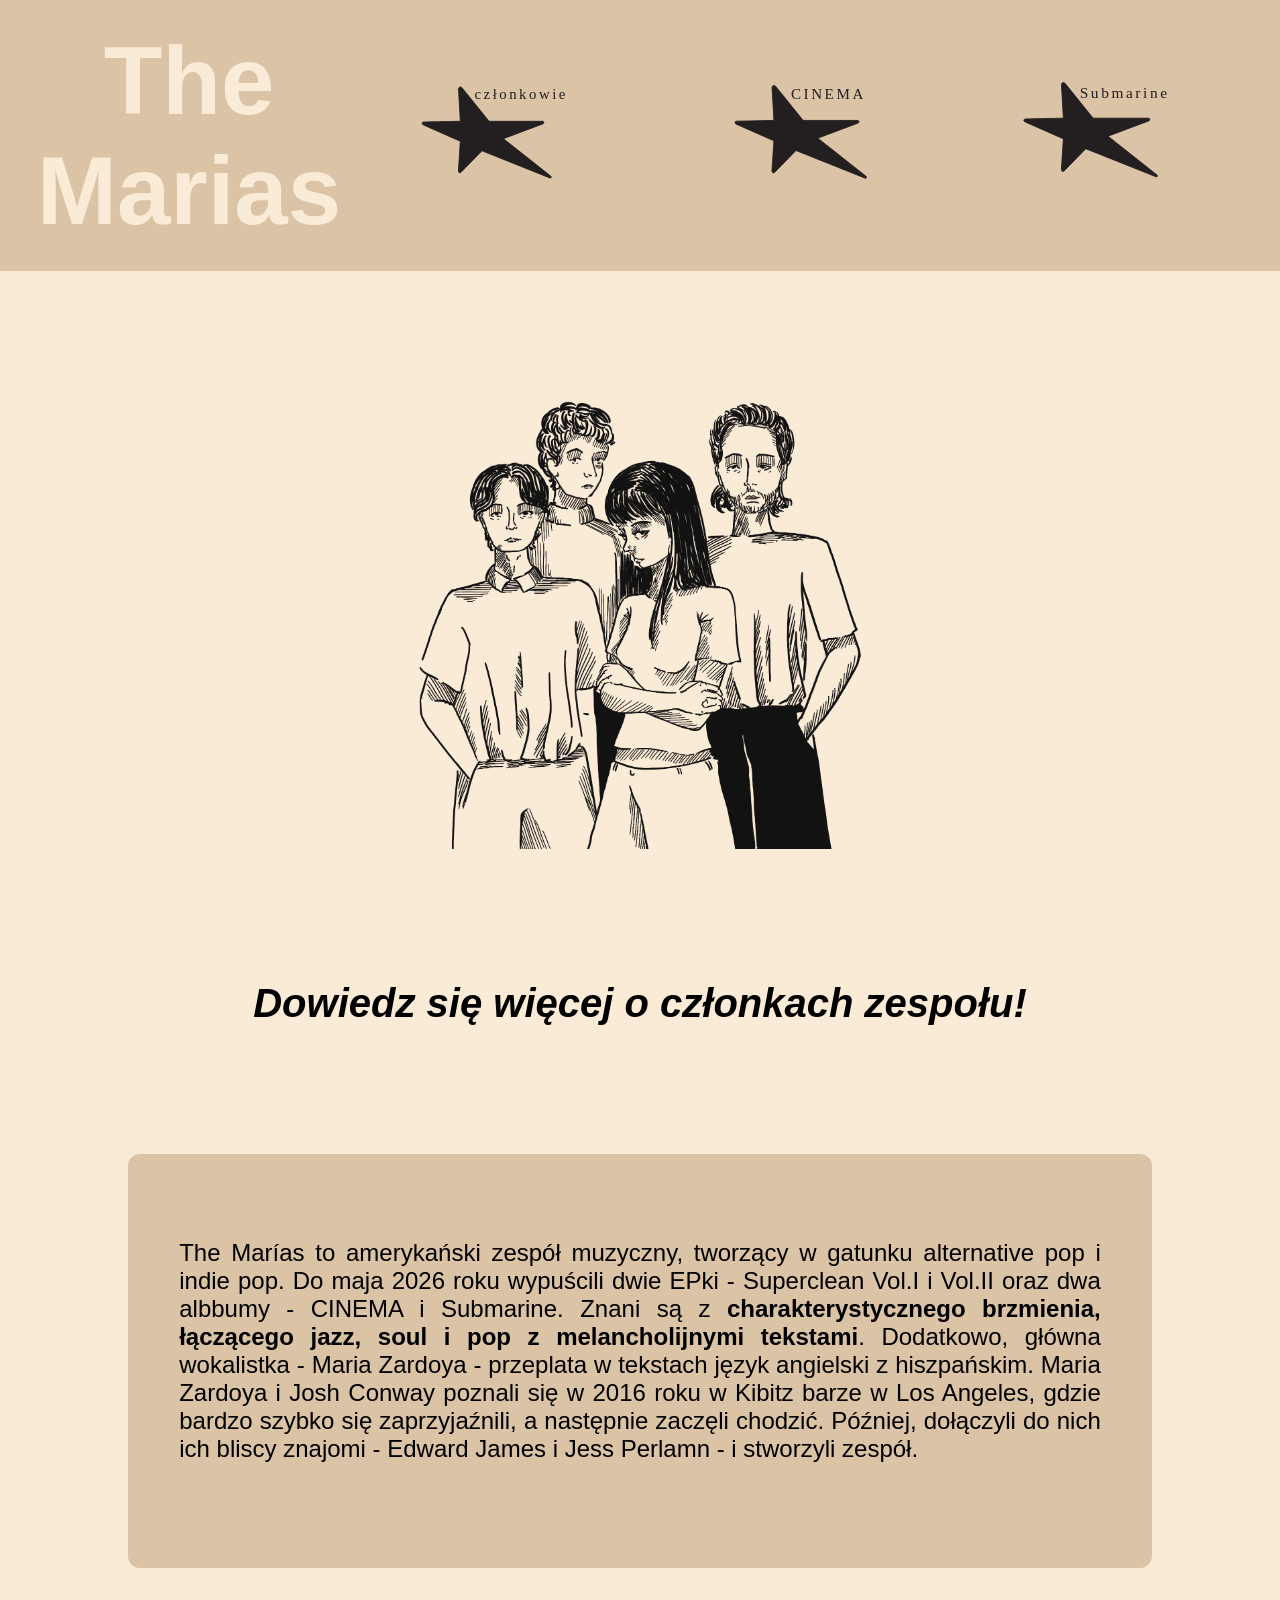
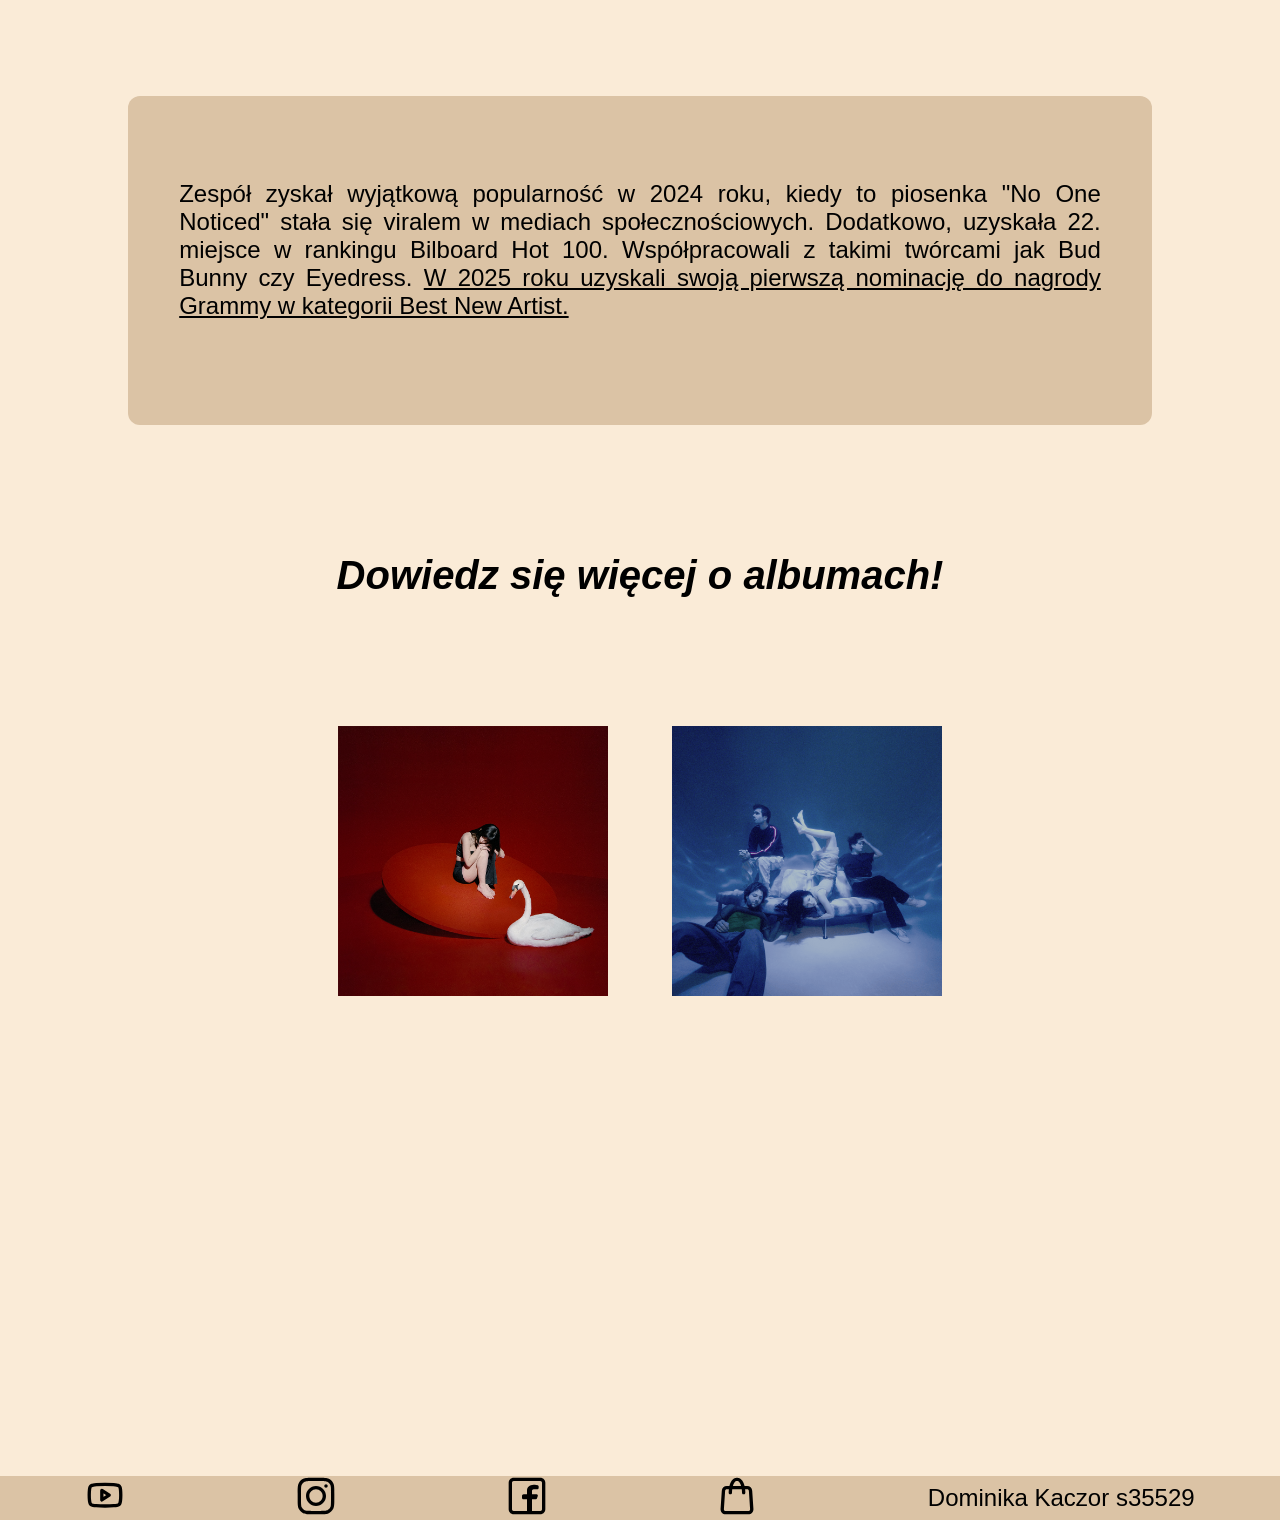
<file: index.html>
<!DOCTYPE html>
<html lang="pl">

<head>
    <meta charset="UTF-8">
    <meta name="viewport" content="width=device-width, initial-scale=1.0">
    <title>The Marias</title>
    <link rel="stylesheet" href="style.css">
    <link rel="icon" type="image/x-icon" href="photos/staricon.ico">
</head>

<body>
    <header>
        <div class="header1">
            <h1>The Marias</h1>
            <div class="nav">
                <a href="index2.html">
                    <img src="photos/czlonkowie.svg" alt="Członkowie" width="300" height="100">
                </a>
                <a href="index3.html">
                    <img src="photos/CINEMA.svg" alt="CINEMA" width="300" height="100">
                </a>
                <a href="index4.html">
                    <img src="photos/submarine.svg" alt="Submarine" width="300" height="100">
                </a>
            </div>
        </div>
    </header>


    <div class="container" style="margin-top: 10%; margin-bottom: 10%;">
        <a href="index2.html" class="button1">
            <img src="photos/Untitled_Artwork3.png" width="450" height="450" alt="The Marias grafika">
        </a>
    </div>


    <div class="album">Dowiedz się więcej o członkach zespołu!</div>

    <div class="background1">
        <div class="class">
            The Marías to amerykański zespół muzyczny,
            tworzący w gatunku alternative pop i indie pop. Do maja 2026 roku wypuścili dwie EPki - Superclean Vol.I i
            Vol.II oraz dwa albbumy - CINEMA i Submarine. Znani są z <b>charakterystycznego brzmienia, łączącego jazz,
                soul
                i
                pop z melancholijnymi tekstami</b>. Dodatkowo, główna wokalistka - Maria Zardoya - przeplata w tekstach
            język
            angielski z hiszpańskim. Maria Zardoya i Josh Conway poznali się w 2016 roku w Kibitz barze w Los Angeles,
            gdzie
            bardzo szybko się zaprzyjaźnili, a następnie zaczęli chodzić. Później, dołączyli do nich ich bliscy znajomi
            -
            Edward James i Jess Perlamn - i stworzyli zespół.
        </div>
    </div>

    <div class="background1">
        <div class="class">
            Zespół zyskał wyjątkową popularność w 2024 roku, kiedy to piosenka "No One Noticed" stała się viralem w
            mediach
            społecznościowych. Dodatkowo, uzyskała 22. miejsce w rankingu Bilboard Hot 100. Współpracowali z takimi
            twórcami
            jak Bud Bunny czy Eyedress. <u>W 2025 roku uzyskali swoją pierwszą nominację do nagrody Grammy w kategorii
                Best
                New
                Artist.</u>
        </div>
    </div>

    <div class="album">
        Dowiedz się więcej o albumach!
    </div>

    <div style="display: flex; gap: 5%; justify-content: center; flex-direction: row;">

        <a href="index3.html" class="button2">
            <div class="container">
                <img src="photos/cinema2.png" width="270" height="270" alt="album CINEMA">
            </div>
        </a>



        <a href="index4.html" class="button3">
            <div class="container">
                <img src="photos/submarine2.png" width="270" height="270" alt="album Submarine">
            </div>
        </a>
    </div>

    <div class="sound">

        <iframe data-testid="embed-iframe" style="width:100%; height:352px; border:0; border-radius:12px;"
            src="https://open.spotify.com/embed/artist/2sSGPbdZJkaSE2AbcGOACx?utm_source=generator&theme=0"
            allowfullscreen allow="autoplay; clipboard-write; encrypted-media; fullscreen; picture-in-picture"
            loading="lazy">
        </iframe>

    </div>

    <div class="end1">
        <!-- <div > -->
        <a href="https://www.youtube.com/channel/UChmZkdugBmAP_zpyzayv6VQ" target="_blank">
            <img src="photos/youtube.svg" width="40" height="40" alt="Youtube">
        </a>
        <a href="https://www.instagram.com/themarias/" target="_blank">
            <img src="photos/instagram.svg" width="40" height="40" alt="Instagram">
        </a>
        <a href="https://www.facebook.com/themariasmp3/?locale=pl_PL" target="_blank">
            <img src="photos/facebook.svg" width="40" height="40" alt="Facebook">
        </a>
        <a href="https://shop.themarias.us/en-uk" target="_blank">
            <img src="photos/shop.svg" width="40" height="40" alt="Shop">
        </a>
        <!-- </div> -->

        <div id="footer">Dominika Kaczor s35529</div>

    </div>
</body>

</html>
</file>
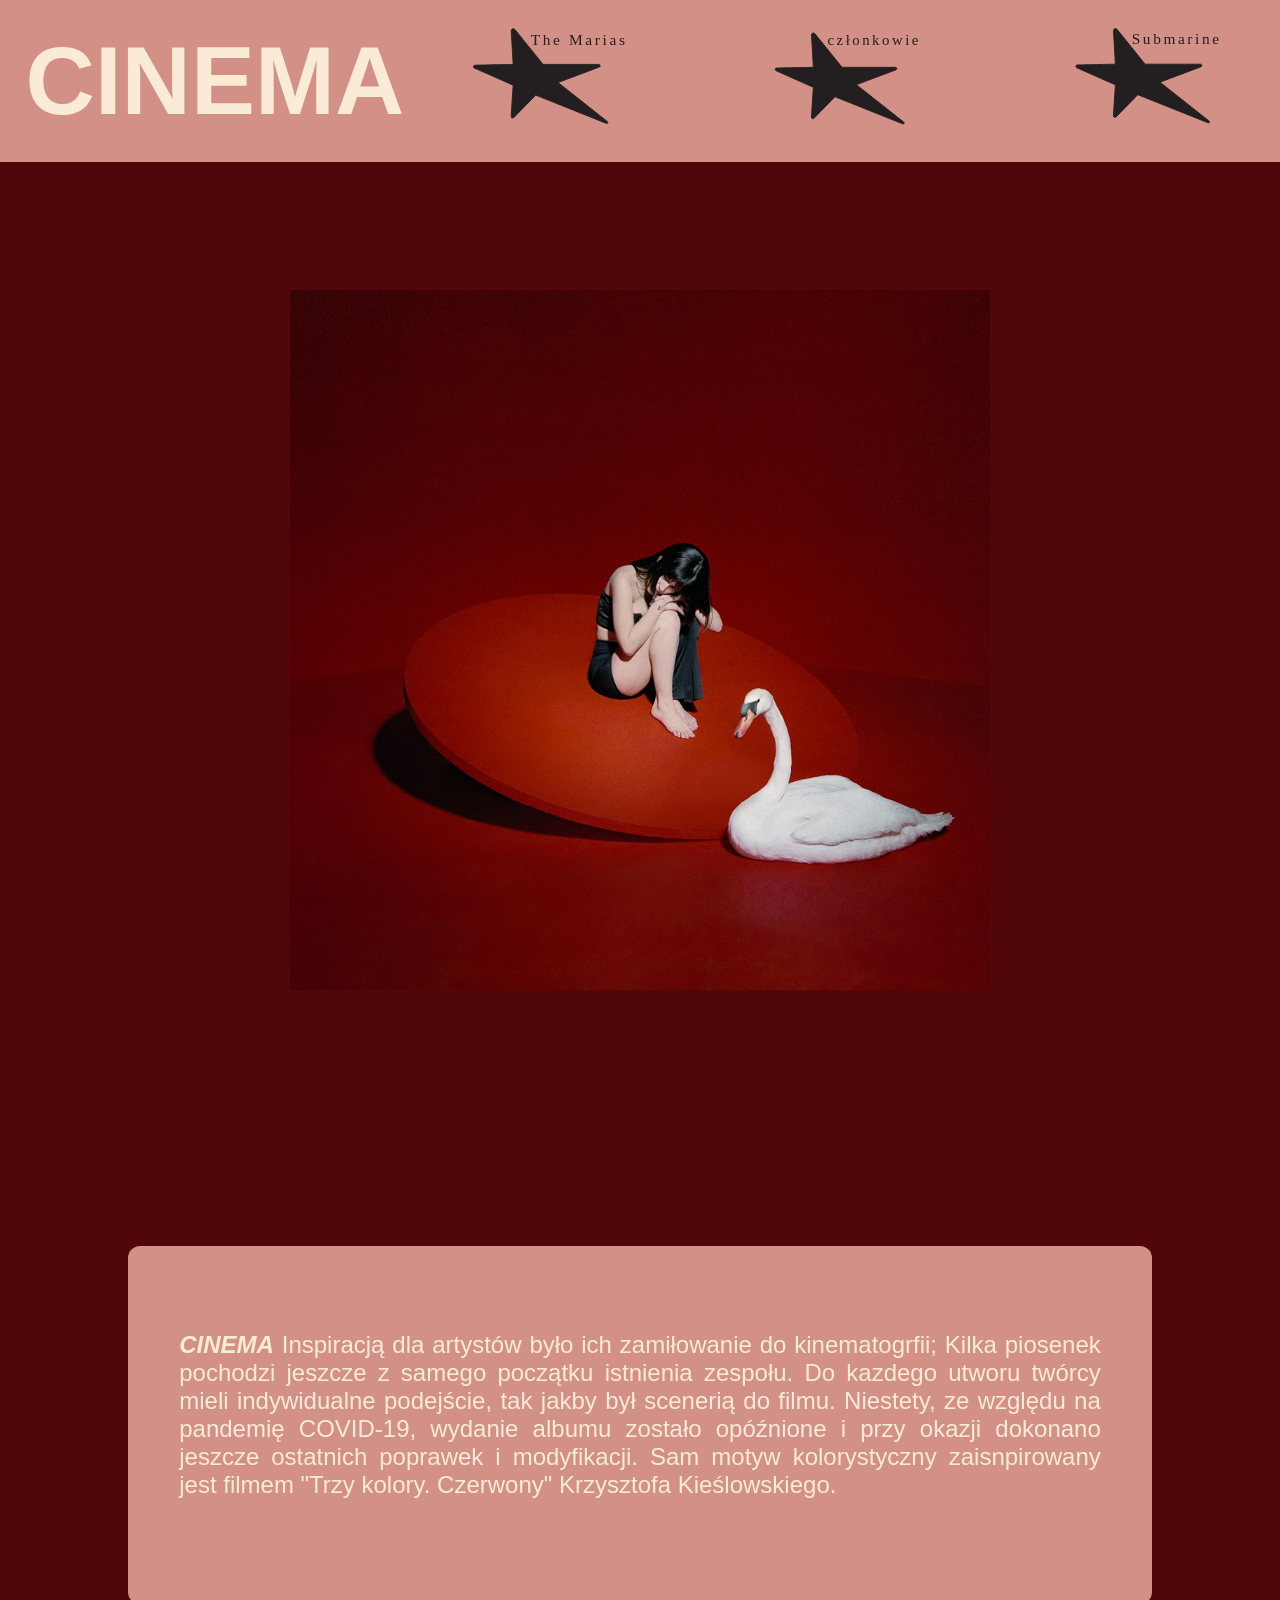
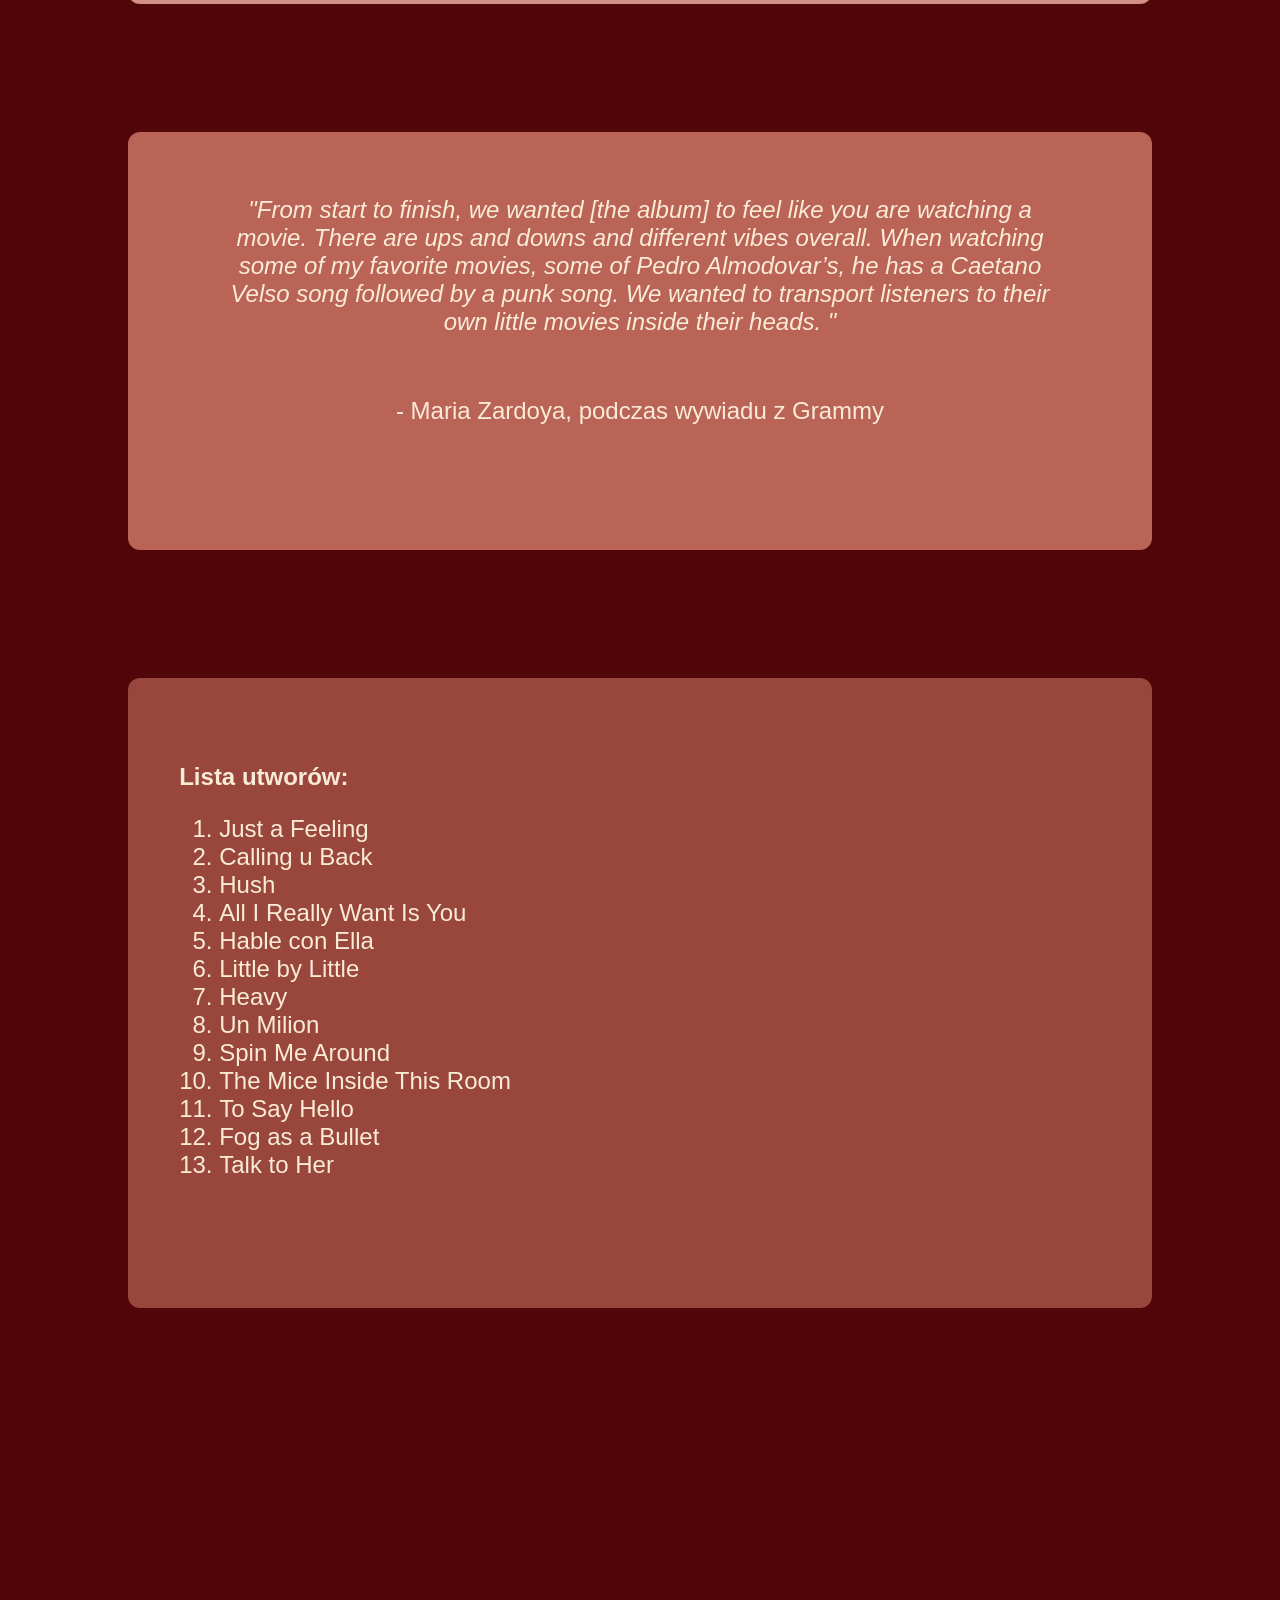
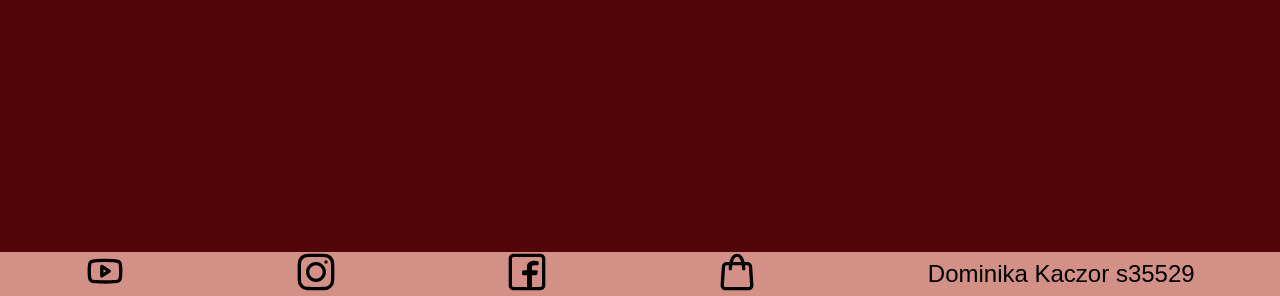
<file: index3.html>
<!DOCTYPE html>
<html lang="pl">

<head>
    <meta charset="UTF-8">
    <meta name="viewport" content="width=device-width, initial-scale=1.0">
    <title>submarine</title>
    <link rel="stylesheet" href="style.css">
    <link rel="icon" type="image/x-icon" href="photos/staricon.ico">

</head>

<body style="background-color:hsl(358, 86%, 17%); color: antiquewhite;">

    <header>
        <div class="header2">
            <h1>CINEMA</h1>
            <div class="nav">
                <a href="index.html">
                    <img src="photos/themarias.svg" alt="The Marias" width="300" height="100">
                </a>
                <a href="index2.html">
                    <img src="photos/czlonkowie.svg" alt="Członkowie" width="300" height="100">
                </a>
                <a href="index4.html">
                    <img src="photos/submarine.svg" alt="Submarine" width="300" height="100">
                </a>
            </div>
        </div>
    </header>

    <a href="index2.html">
        <div class="container">
            <img src="photos/cinema2.png" width="700" height="700" alt="CINEMA"
                style="margin-top: 10%; margin-bottom: 10%;">
        </div>
    </a>
    <div class="background2">
        <div class="class"><i><b>CINEMA</b></i>
            Inspiracją dla artystów było ich zamiłowanie do kinematogrfii; Kilka piosenek pochodzi jeszcze z samego
            początku
            istnienia zespołu. Do kazdego utworu twórcy mieli indywidualne podejście, tak jakby był scenerią do filmu.
            Niestety, ze względu na pandemię COVID-19, wydanie albumu zostało opóźnione i przy okazji dokonano jeszcze
            ostatnich poprawek i modyfikacji. Sam motyw kolorystyczny zaisnpirowany jest filmem "Trzy kolory. Czerwony"
            Krzysztofa Kieślowskiego.</div>
    </div>

    <div class="background4">
        <div class="quote">
            "From start to finish, we wanted [the album] to feel like you are watching a movie. There are ups and downs
            and
            different vibes overall. When watching some of my favorite movies, some of Pedro Almodovar’s, he has a
            Caetano
            Velso song followed by a punk song. We wanted to transport listeners to their own little movies inside their
            heads.

            "
        </div>

        <div class="author">
            - Maria Zardoya, podczas wywiadu z Grammy
        </div>
    </div>

    <div class="background5">
        <div class="class">
            <b>Lista utworów:</b>
            <ol>
                <li>Just a Feeling</li>
                <li>Calling u Back</li>
                <li>Hush</li>
                <li>All I Really Want Is You</li>
                <li>Hable con Ella</li>
                <li>Little by Little</li>
                <li>Heavy</li>
                <li>Un Milion</li>
                <li>Spin Me Around</li>
                <li>The Mice Inside This Room</li>
                <li>To Say Hello</li>
                <li>Fog as a Bullet</li>
                <li>Talk to Her</li>
            </ol>

        </div>
    </div>

    <div class="sound">
        <iframe data-testid="embed-iframe" style="width:100%; height:352px; border:0; border-radius:12px;"
            src="https://open.spotify.com/embed/album/5TkaDC4mYSLBvdG6UrIB0v?utm_source=generator">
        </iframe>
    </div>

    <div class="end2">
        <a href="https://www.youtube.com/channel/UChmZkdugBmAP_zpyzayv6VQ" target="_blank">
            <img src="photos/youtube.svg" width="40" height="40" alt="Youtube">
        </a>
        <a href="https://www.instagram.com/themarias/" target="_blank">
            <img src="photos/instagram.svg" width="40" height="40" alt="Instagram">
        </a>
        <a href="https://www.facebook.com/themariasmp3/?locale=pl_PL" target="_blank">
            <img src="photos/facebook.svg" width="40" height="40" alt="Facebook">
        </a>
        <a href="https://shop.themarias.us/en-uk" target="_blank">
            <img src="photos/shop.svg" width="40" height="40" alt="Shop">
        </a>

        <div id="footer">Dominika Kaczor s35529</div>
    </div>
</body>

</html>
</file>
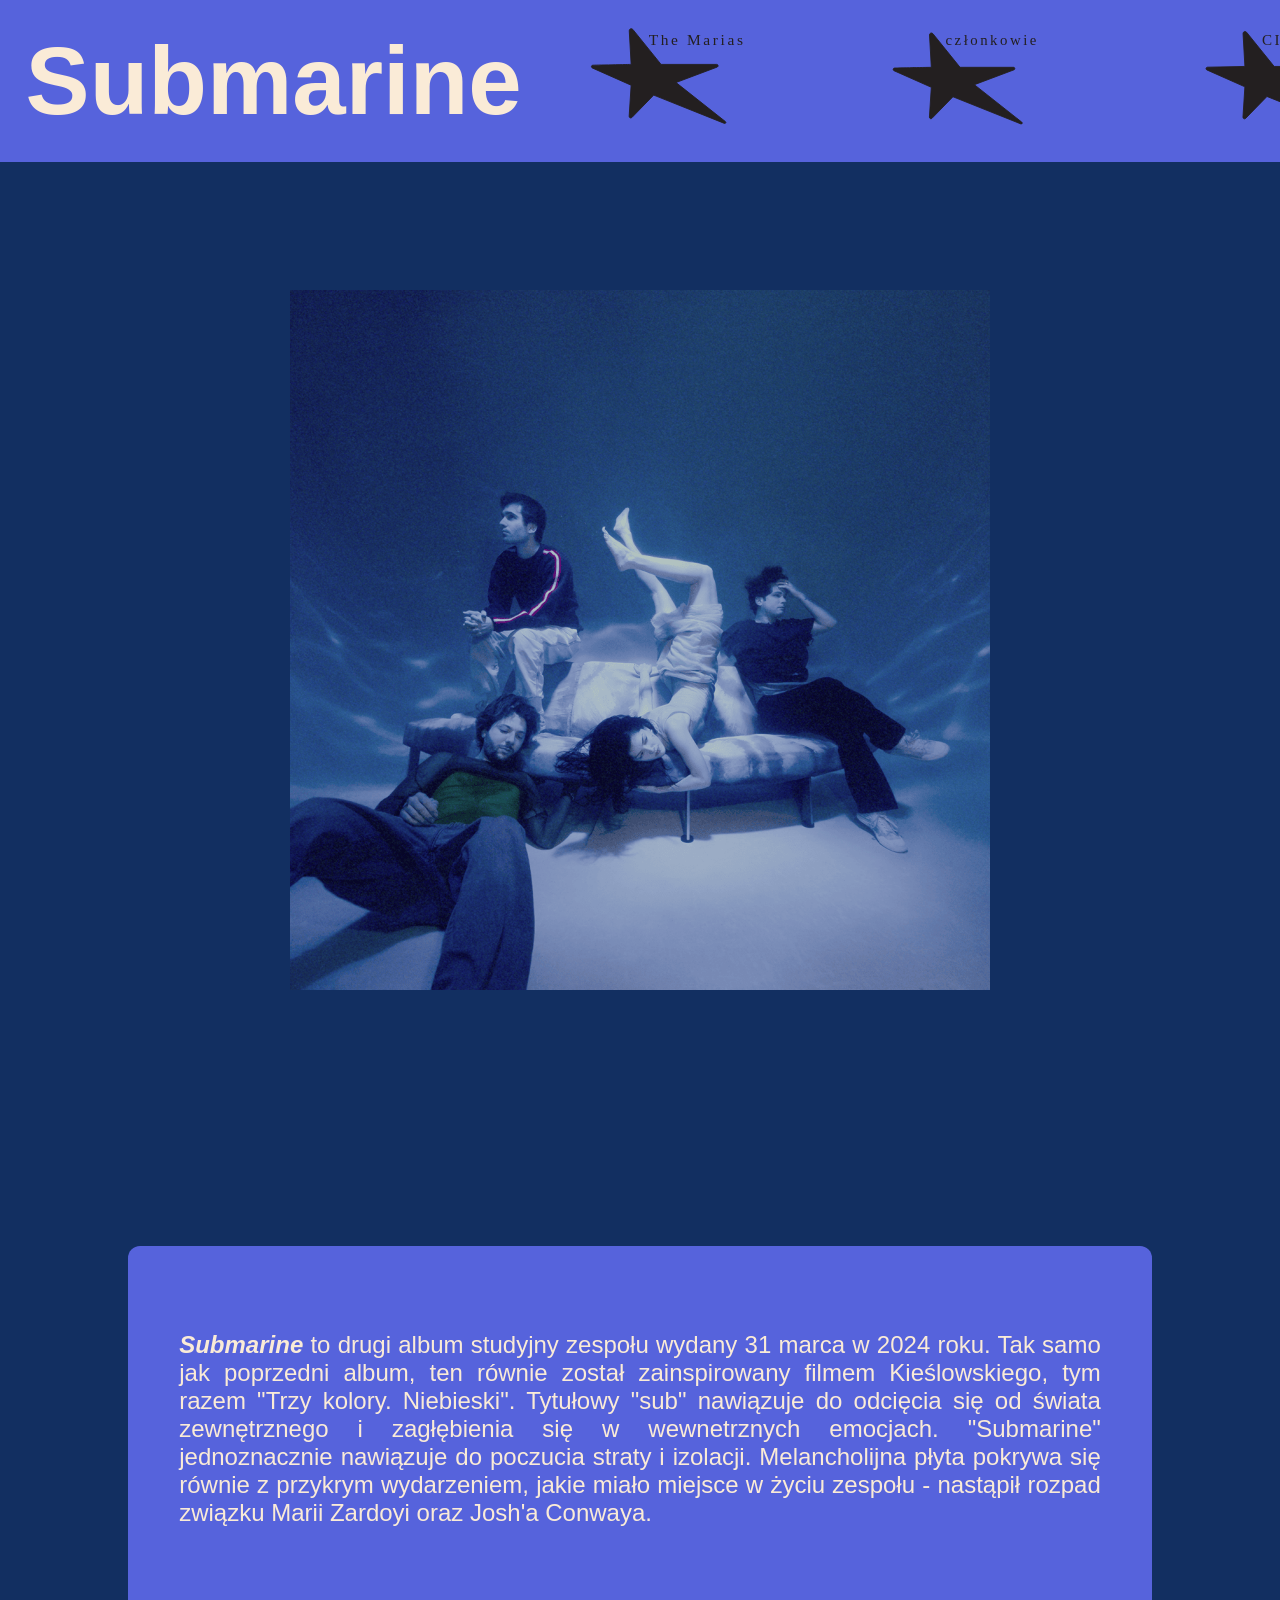
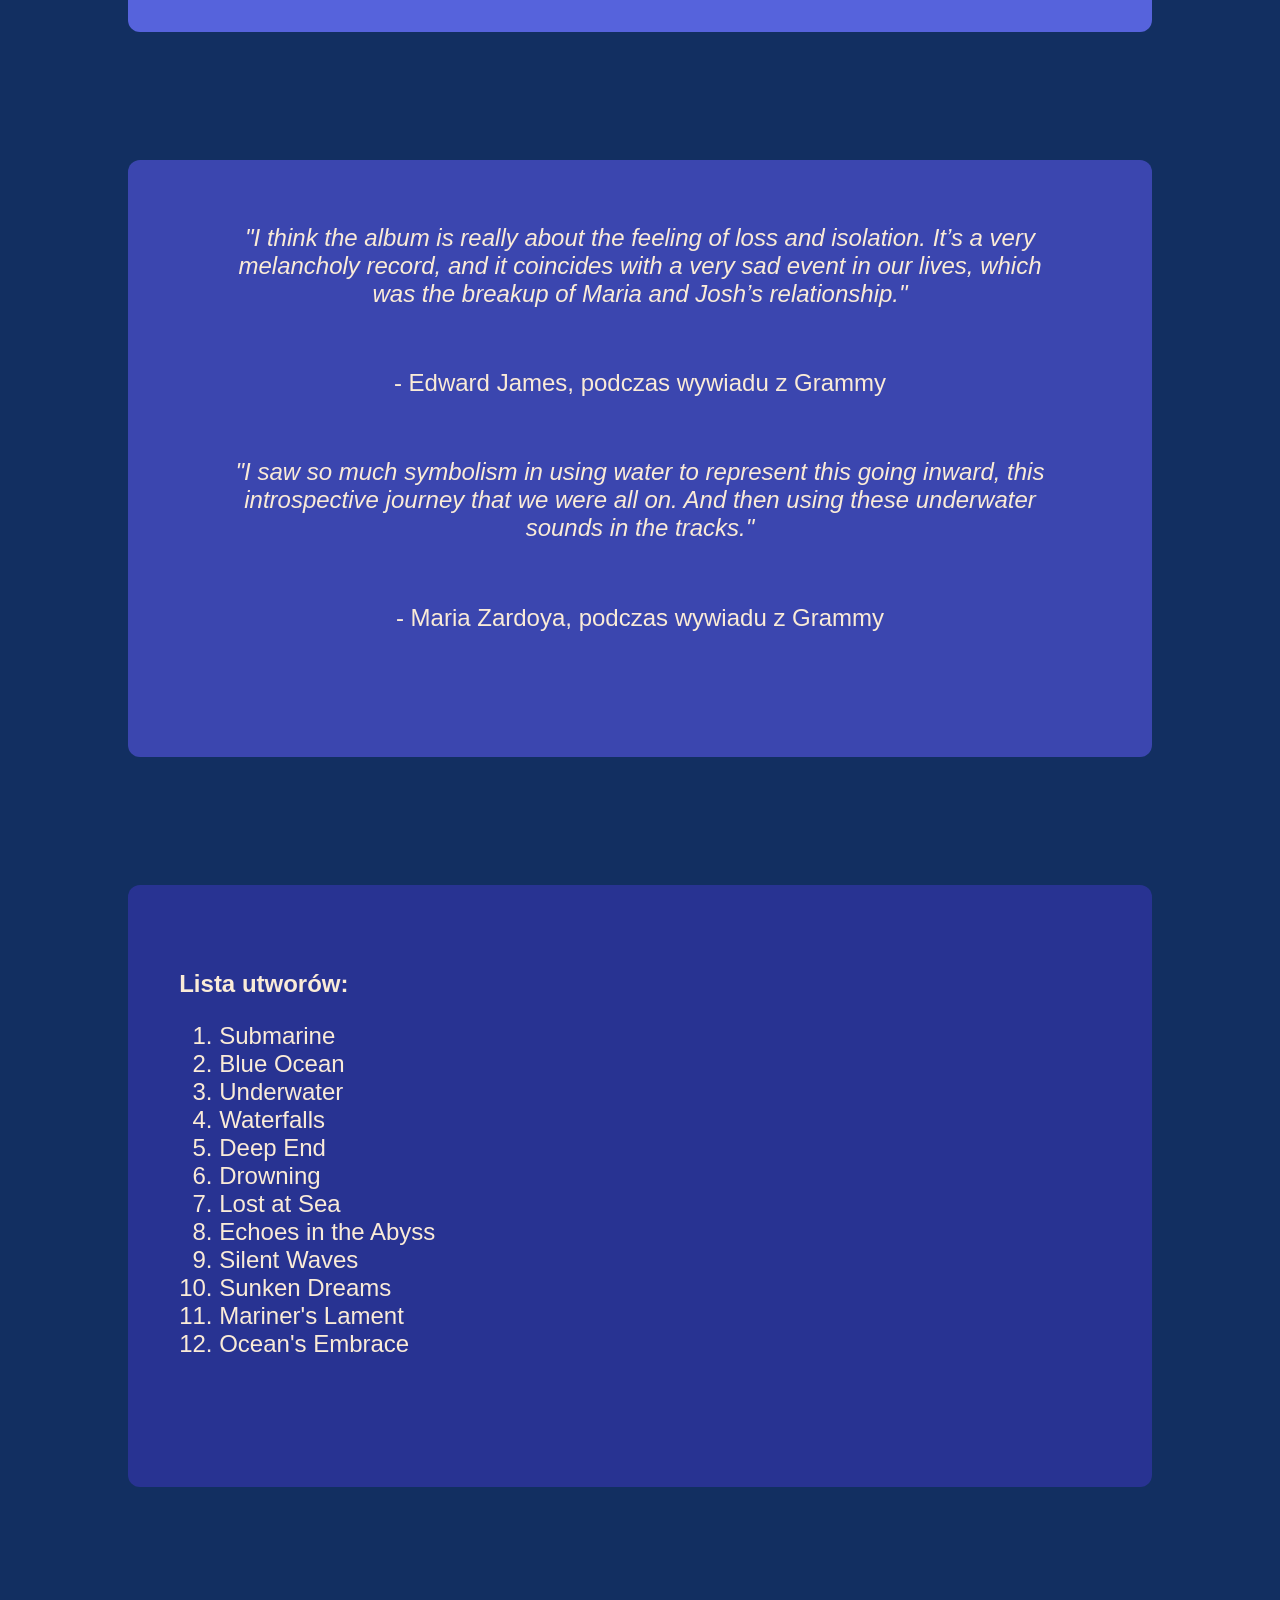
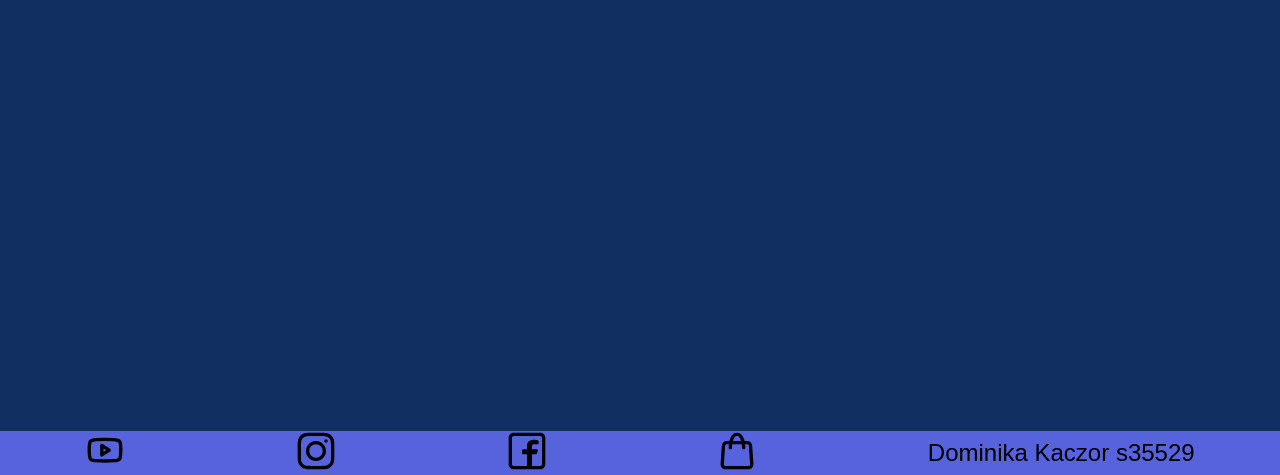
<file: index4.html>
<!DOCTYPE html>
<html lang="pl">

<head>
    <meta charset="UTF-8">
    <meta name="viewport" content="width=device-width, initial-scale=1.0">
    <title>submarine</title>
    <link rel="stylesheet" href="style.css">


</head>

<body style="background-color: rgb(18, 47, 97); color: antiquewhite;">

    <header>
        <div class="header3">
            <h1>Submarine</h1>
            <div class="nav">
                <a href="index.html">
                    <img src="photos/themarias.svg" alt="Submarine" width="300" height="100">
                </a>
                <a href="index2.html">
                    <img src="photos/czlonkowie.svg" alt="Członkowie" width="300" height="100">
                </a>
                <a href="index3.html">
                    <img src="photos/CINEMA.svg" alt="CINEMA" width="300" height="100">
                </a>
            </div>
        </div>
    </header>

    <a href="index2.html">
        <div class="container">
            <img src="photos/submarine2.png" width="700" height="700" alt="Submarine"
                style="margin-top: 10%; margin-bottom: 10%;">
        </div>
    </a>

    <div class="background3">
        <div class="class"><i><b>Submarine</b></i> to drugi album studyjny zespołu wydany 31 marca w 2024 roku. Tak samo
            jak
            poprzedni album, ten równie został zainspirowany filmem Kieślowskiego, tym razem "Trzy kolory. Niebieski".
            Tytułowy "sub" nawiązuje do odcięcia się od świata zewnętrznego i zagłębienia się w wewnetrznych emocjach.
            "Submarine" jednoznacznie nawiązuje do poczucia straty i izolacji. Melancholijna płyta pokrywa się równie z
            przykrym wydarzeniem, jakie miało miejsce w życiu zespołu - nastąpił rozpad związku Marii Zardoyi oraz
            Josh'a
            Conwaya.</div>
    </div>

    <div class="background6">
        <div class="quote">
            "I think the album is really about the feeling of loss and isolation. It’s a very melancholy record, and it
            coincides with a very sad event in our lives, which was the breakup of Maria and Josh’s relationship."
        </div>

        <div class="author">
            - Edward James, podczas wywiadu z Grammy
        </div>
        <div class="quote">
            "I saw so much symbolism in using water to represent this going inward, this introspective journey that we
            were
            all on. And then using these underwater sounds in the tracks."
        </div>

        <div class="author">
            - Maria Zardoya, podczas wywiadu z Grammy
        </div>
    </div>

    <div class="background7">
        <div class="class">
            <b>Lista utworów:</b>
            <ol>
                <li>Submarine</li>
                <li>Blue Ocean</li>
                <li>Underwater</li>
                <li>Waterfalls</li>
                <li>Deep End</li>
                <li>Drowning</li>
                <li>Lost at Sea</li>
                <li>Echoes in the Abyss</li>
                <li>Silent Waves</li>
                <li>Sunken Dreams</li>
                <li>Mariner's Lament</li>
                <li>Ocean's Embrace</li>
            </ol>

        </div>
    </div>

    <div class="sound">
        <iframe data-testid="embed-iframe" style="width:100%; height:352px; border:0; border-radius:12px;"
            src="https://open.spotify.com/embed/album/03guxdOi12XJbnvxvxbpwG?utm_source=generator" allowfullscreen
            allow="autoplay; clipboard-write; encrypted-media; fullscreen; picture-in-picture" loading="lazy">
        </iframe>
    </div>

    <div class="end3">
        <a href="https://www.youtube.com/channel/UChmZkdugBmAP_zpyzayv6VQ" target="_blank">
            <img src="photos/youtube.svg" width="40" height="40" alt="Youtube">
        </a>
        <a href="https://www.instagram.com/themarias/" target="_blank">
            <img src="photos/instagram.svg" width="40" height="40" alt="Instagram">
        </a>
        <a href="https://www.facebook.com/themariasmp3/?locale=pl_PL" target="_blank">
            <img src="photos/facebook.svg" width="40" height="40" alt="Facebook">
        </a>
        <a href="https://shop.themarias.us/en-uk" target="_blank">
            <img src="photos/shop.svg" width="40" height="40" alt="Shop">
        </a>

        <div id="footer">Dominika Kaczor s35529</div>
    </div>
</body>

</html>
</file>
<file: style.css>
body {
    margin: 0%;
    overflow-x: hidden;

}

.header1 {
    text-align: center;
    font-size: 300%;
    font-family: "Raleway", sans-serif;
    font-optical-sizing: auto;
    background-color: rgb(219, 195, 165);
    color: antiquewhite;
    padding: 2%;
    justify-content: space-between;
    width: 100%;
    box-sizing: border-box;
    display: flex;
    align-items: center;
    flex-wrap: nowrap;
}

.header2 {
    text-align: center;
    font-size: 300%;
    font-family: "Raleway", sans-serif;
    font-optical-sizing: auto;
    background-color: rgb(211, 144, 135);
    color: antiquewhite;
    padding: 2%;
    justify-content: space-between;
    width: 100%;
    box-sizing: border-box;
    display: flex;
    justify-content: space-between;
    align-items: center;
    flex-wrap: nowrap;


}

.header3 {
    text-align: center;
    font-size: 300%;
    font-family: "Raleway", sans-serif;
    font-optical-sizing: auto;
    background-color: rgb(86, 99, 220);
    color: antiquewhite;
    padding: 2%;
    justify-content: space-between;
    width: 100%;
    box-sizing: border-box;
    display: flex;
    justify-content: space-between;
    align-items: center;
    flex-wrap: nowrap;

}

.class {
    text-align: center;
    text-align: justify;
    font-size: 150%;
    font-family: "Raleway", sans-serif;
    font-optical-sizing: auto;
    margin: auto;
    max-width: 90%;
    padding-bottom: 2%;
    padding-top: 2%;
    margin-bottom: 2%;

}

h1,
h4 {
    margin: 0%;
}

.album {
    font-size: 250%;
    font-family: "Raleway", sans-serif;
    font-optical-sizing: auto;
    font-weight: bold;
    font-style: italic;
    text-align: center;
    justify-content: center;
    margin-bottom: 10%;
}

.container {
    display: flex;
    justify-content: center;
    flex-direction: row;
}

.end1 {
    background-color: rgb(219, 195, 165);
    color: rgb(0, 0, 0);
    display: flex;
    justify-content: space-around;
    flex-direction: row;
    align-items: center;
    height: 150%;
}

.end2 {
    background-color: rgb(211, 144, 135);
    color: rgb(0, 0, 0);
    display: flex;
    justify-content: space-around;
    flex-direction: row;
    align-items: center;
    height: 150%;
}

.end3 {
    background-color: rgb(86, 99, 220);
    color: rgb(0, 0, 0);
    display: flex;
    justify-content: space-around;
    flex-direction: row;
    align-items: center;
    height: 150%;
}

body {
    background-color: antiquewhite;
    margin: 0%;
}

.box1 {
    display: flex;
    align-items: center;
    width: 100%;
    flex-direction: row;
    margin-left: 5%;
    margin-bottom: 5%;

}

.box2 {
    display: flex;
    align-items: center;
    width: 95%;
    flex-direction: row-reverse;
    margin-right: 5%;
    margin-bottom: 5%;
}

body {
    margin: 0;
}


.background1 {
    background-color: rgb(219, 195, 165);
    border-radius: 12px;
    margin-left: 10%;
    margin-right: 10%;
    margin-top: 10%;
    margin-bottom: 10%;
    padding-top: 5%;
    padding-bottom: 5%;
}

.background2 {
    background-color: rgb(211, 144, 135);
    border-radius: 12px;
    margin-left: 10%;
    margin-right: 10%;
    margin-top: 10%;
    margin-bottom: 10%;
    padding-top: 5%;
    padding-bottom: 5%;
}

.background3 {
    background-color: rgb(86, 99, 220);
    border-radius: 12px;
    margin-left: 10%;
    margin-right: 10%;
    margin-top: 10%;
    margin-bottom: 10%;
    padding-top: 5%;
    padding-bottom: 5%;
}

.background4 {
    background-color: rgb(186, 99, 87);
    border-radius: 12px;
    margin-left: 10%;
    margin-right: 10%;
    margin-top: 10%;
    margin-bottom: 10%;
    padding-top: 5%;
    padding-bottom: 5%;
}

.background5 {
    background-color: rgb(153, 71, 61);
    border-radius: 12px;
    margin-left: 10%;
    margin-right: 10%;
    margin-top: 10%;
    margin-bottom: 10%;
    padding-top: 5%;
    padding-bottom: 5%;
}

.background6 {
    background-color: rgb(59, 70, 175);
    border-radius: 12px;
    margin-left: 10%;
    margin-right: 10%;
    margin-top: 10%;
    margin-bottom: 10%;
    padding-top: 5%;
    padding-bottom: 5%;
}

.background7 {
    background-color: rgb(40, 51, 146);
    border-radius: 12px;
    margin-left: 10%;
    margin-right: 10%;
    margin-top: 10%;
    margin-bottom: 10%;
    padding-top: 5%;
    padding-bottom: 5%;
}


#album {
    font-size: 150%;
    font-family: "Raleway", sans-serif;
    font-optical-sizing: auto;
    text-align: center;
    justify-content: center;
    margin-bottom: 20%;
}

#footer {
    font-size: 150%;
    font-family: "Raleway", sans-serif;
    font-optical-sizing: auto;
    align-items: flex-end;
}

.left {
    display: flex;
    gap: 15px;
}

.quote {
    font-style: italic;
    font-size: 150%;
    font-family: "Raleway", sans-serif;
    text-align: center;
    margin: auto;
    max-width: 80%;
    margin-bottom: 6%;
}

.author {
    font-size: 150%;
    font-family: "Raleway", sans-serif;
    text-align: center;
    align-items: end;
    margin: auto;
    margin-bottom: 6%;
    max-width: 80%;
}

.button1 {
    border: none;
    background: none;
    padding: 0;
    outline: none;
    cursor: pointer;
    transition: 0.3s;
}

.button1:hover {
    box-shadow: 0px 0px 20px rgb(177, 172, 166);
}

.button2 {
    border: none;
    background: none;
    padding: 0;
    outline: none;
    cursor: pointer;
    transition: 0.3s;
}

.button2:hover {
    box-shadow: 0px 0px 20px hsl(359, 87%, 9%);
}

.button3 {
    border: none;
    background: none;
    padding: 0;
    outline: none;
    cursor: pointer;
    transition: 0.3s;
}

.button3:hover {
    box-shadow: 0px 0px 20px rgb(51, 53, 120);
}

.text {
    text-align: center;
    text-align: justify;
    font-size: 150%;
    font-family: "Raleway", sans-serif;
    font-optical-sizing: auto;
    margin: auto;
    max-width: 80%;
    padding: 6%;
}

.photos {
    justify-content: center;
    display: flex;
    margin-bottom: 5%;

}

.press {
    justify-content: center;
    display: flex;
    margin-bottom: 5%;

}

.band1 {
    font-size: 150%;
    font-family: "Raleway", sans-serif;
    align-items: flex-start;
    align-content: flex-start;
    justify-content: center;
    font-weight: bold;
    font-style: italic;
    margin-left: 10%;
}

.band2 {
    font-size: 150%;
    font-family: "Raleway", sans-serif;
    align-items: flex-end;
    align-content: flex-end;
    justify-content: center;
    text-align: right;
    font-weight: bold;
    font-style: italic;
    margin-right: 10%;
}

.nav {
    display: flex;
    gap: 1px;
    width: 78%;
}

.nav1 {
    display: flex;
    gap: 2px;
    flex-wrap: nowrap;
    align-items: center;
}

.box-container {
    display: flex;
    flex-direction: column;
    gap: 2%;
    margin-left: 5%;
}

.sound {
    display: flex;
    justify-content: center;
    margin: 5% 5% 5% 5%;
}
</file>
